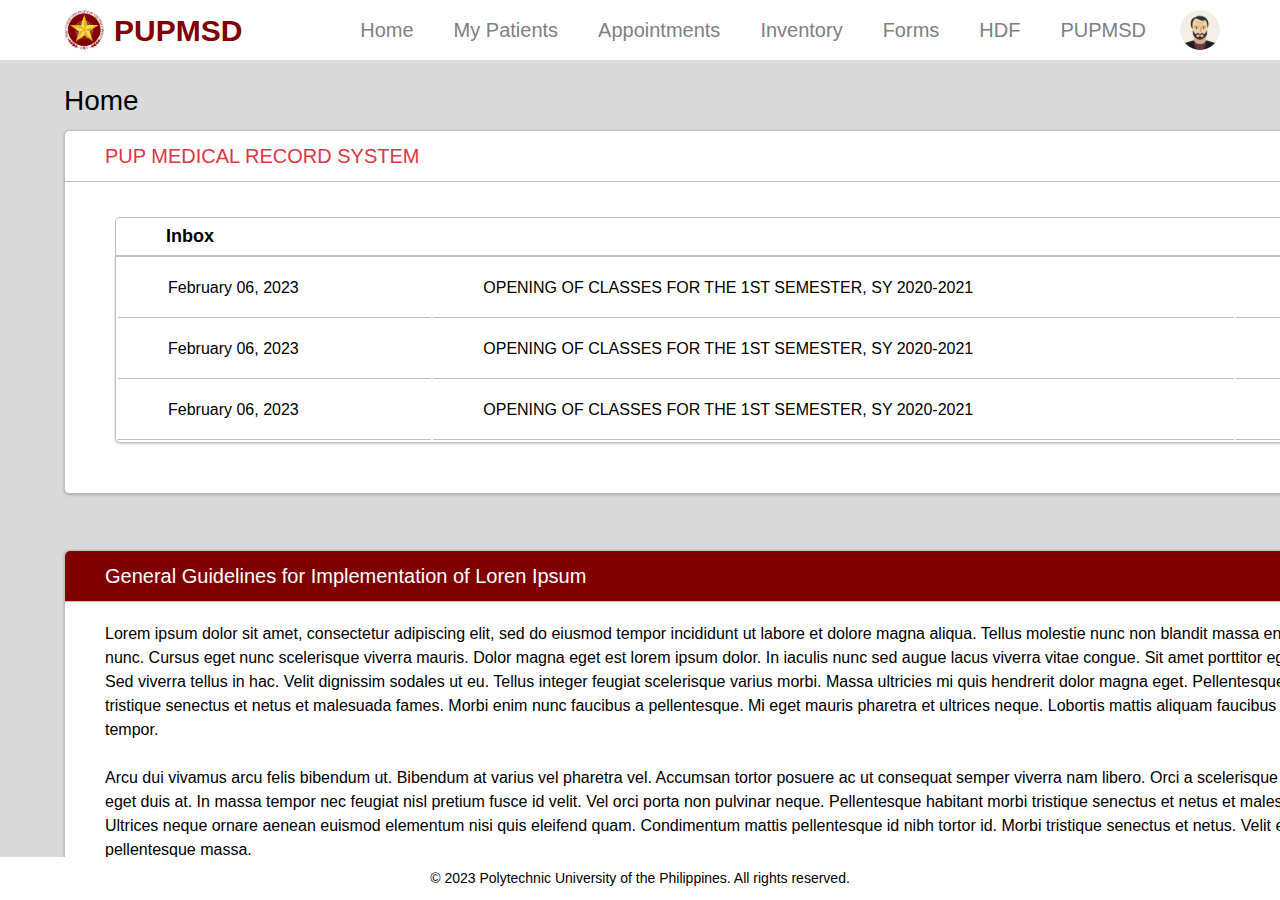
<file: index.html>
<html lang="en">
  <head>
    <meta charset="UTF-8" />
    <meta name="viewport" content="width=device-width, initial-scale=1.0" />
    <link rel="stylesheet" href="https://cdnjs.cloudflare.com/ajax/libs/font-awesome/6.4.2/css/all.min.css" integrity="sha512-z3gLpd7yknf1YoNbCzqRKc4qyor8gaKU1qmn+CShxbuBusANI9QpRohGBreCFkKxLhei6S9CQXFEbbKuqLg0DA==" crossorigin="anonymous" referrerpolicy="no-referrer" />    
    <link rel="stylesheet" href="https://fonts.googleapis.com/css2?family=Material+Symbols+Outlined:opsz,wght,FILL,GRAD@20..48,100..700,0..1,-50..200" />
    <link rel="stylesheet" href="topnav.css" />
    <link rel="stylesheet" href="footer.css">
    <link rel="stylesheet" href="index.css">
    <title>PUP Medical Services Department</title>
  </head>
  <body>
    <div class="container">
      <div class="navbar">
        <div class="logo">
          <a href="#"><img src="images/pup-logo2.png" alt="logo"><b>PUPMSD</b></a>
        </div>
  
        <ul>
          <li><a href="#">Home</a></li>
          <li>
            <a href="#">My Patients<!i class="fas fa-caret-down"></i></a>
            <div class="dropdown-menu">
              <ul>
                <li><a href="#">Check Up Form</a></li>
                <li><a href="#">Patient Medical Chart</a></li>
                <li><a href="#">Patient History</a></li>
              </ul>
            </div>
          </li>
          <li><a href="#">Appointments</a></li>
          <li><a href="#">Inventory</a></li>
          <li><a href="#">Forms</a></li>
          <li><a href="">HDF</a></li>
          <li><a href="">PUPMSD</a></li>
          
          <div class="action">
            <div class="profile" onclick="menuToggle();">
              <img src="images/m-user1.png" alt="">
            </div>
    
            <div class="usermenu">
              <h3>Jay Santos</h3>
              <hr>
              <ul>
                <li><img src="images/profile.png" alt=""><a href="#">Edit Profile</a></li>
                <li><img src="images/setting.png" alt=""><a href="#">Settings & Privacy</a></li>
                <li><img src="images/help.png" alt=""><a href="#">Help & Support</a></li>
                <li><img src="images/logout.png" alt=""><a href="#">Logout</a></li>
              </ul>
            </div>
        </ul>
        </div>
      </div>
      
      <script>
        function menuToggle(){
          const toggleMenu = document.querySelector('.usermenu');
          toggleMenu.classList.toggle('active')
        }
      </script>
  
      <div class="header">Home</h2></div>
  
      <section class="section1">
        <div class="wrapper">
          <h3>PUP MEDICAL RECORD SYSTEM</h3>
          
          <div class="table-header"><h4>Inbox</h4></div>
          <table>
            <tr>
              <td>February 06, 
                2023</td>
              <td>OPENING OF CLASSES FOR THE 1ST SEMESTER, SY 2020-2021</td>
              <td><i class="fa-solid fa-envelope-open-text fa-xl"></i></td>
            </tr>
            <tr>
              <td>February 06, 
                2023</td>
              <td>OPENING OF CLASSES FOR THE 1ST SEMESTER, SY 2020-2021</td>
              <td><i class="fa-solid fa-envelope-open-text fa-xl"></i></td>
            </tr>
            <tr>
              <td>February 06, 
                2023</td>
              <td>OPENING OF CLASSES FOR THE 1ST SEMESTER, SY 2020-2021</td>
              <td><i class="fa-solid fa-envelope-open-text fa-xl"></i></td>
            </tr>
          </table>
        </div>
      </section>
  
      <section class="section2">
        <div class="wrapper">
          <h3>General Guidelines for Implementation of Loren Ipsum</h3>
          <div class="content">
            <p>Lorem ipsum dolor sit amet, consectetur adipiscing elit, sed do eiusmod tempor incididunt ut labore et dolore magna aliqua. Tellus molestie nunc non blandit massa enim nec dui nunc. Cursus eget nunc scelerisque viverra mauris. Dolor magna eget est lorem ipsum dolor. In iaculis nunc sed augue lacus viverra vitae congue. Sit amet porttitor eget dolor morbi. Sed viverra tellus in hac. Velit dignissim sodales ut eu. Tellus integer feugiat scelerisque varius morbi. Massa ultricies mi quis hendrerit dolor magna eget. Pellentesque habitant morbi tristique senectus et netus et malesuada fames. Morbi enim nunc faucibus a pellentesque. Mi eget mauris pharetra et ultrices neque. Lobortis mattis aliquam faucibus purus in massa tempor.</p><br>
            
            <p>Arcu dui vivamus arcu felis bibendum ut. Bibendum at varius vel pharetra vel. Accumsan tortor posuere ac ut consequat semper viverra nam libero. Orci a scelerisque purus semper eget duis at. In massa tempor nec feugiat nisl pretium fusce id velit. Vel orci porta non pulvinar neque. Pellentesque habitant morbi tristique senectus et netus et malesuada fames. Ultrices neque ornare aenean euismod elementum nisi quis eleifend quam. Condimentum mattis pellentesque id nibh tortor id. Morbi tristique senectus et netus. Velit euismod in pellentesque massa.</p>
        </div>
          
        </div>
      </section>
      
      
  
      <footer>
        <p>&copy; 2023 Polytechnic University of the Philippines. All rights reserved.</p>
      </footer>
    </div>
  </body>
</html>
</file>
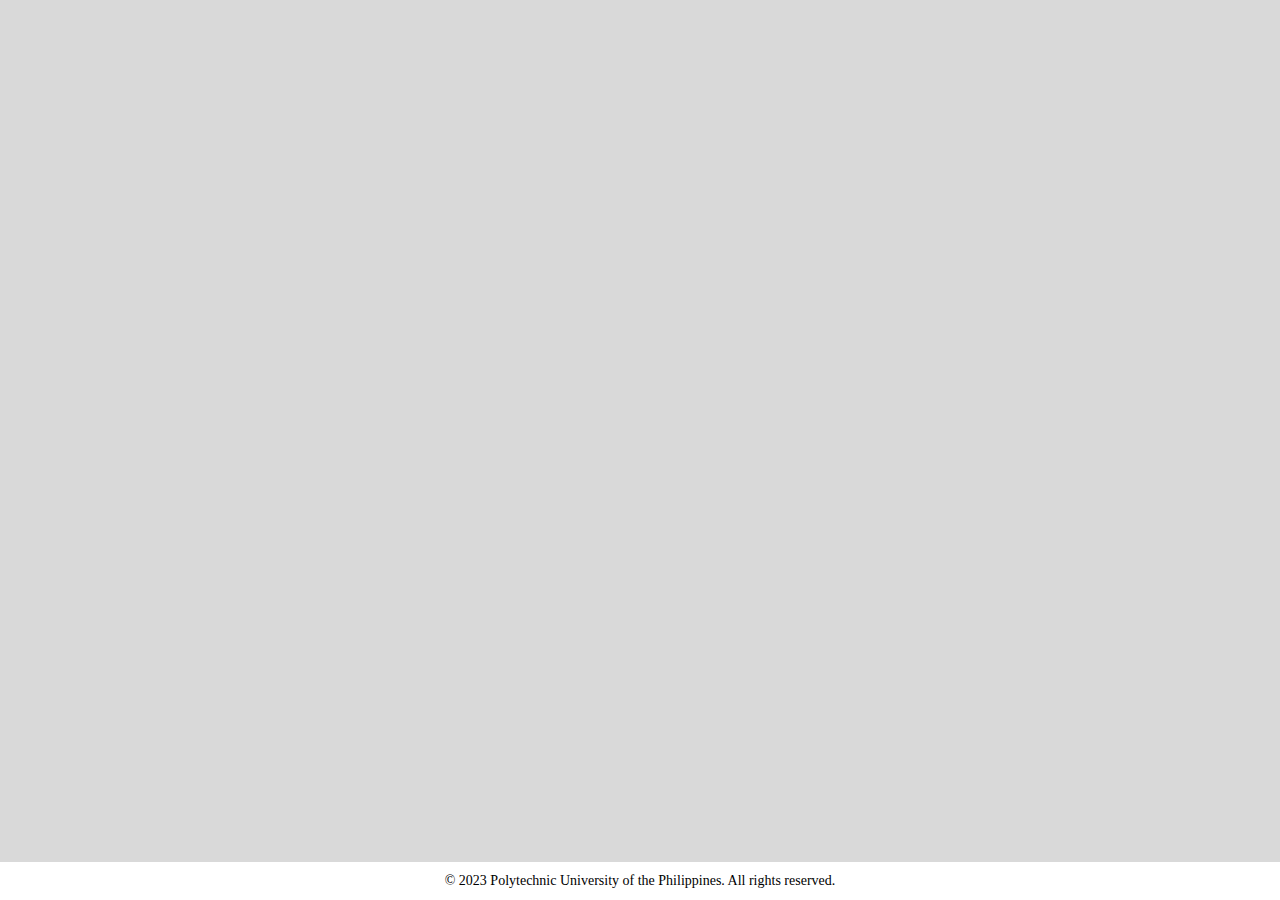
<file: footer.html>
<!DOCTYPE html>
<html lang="en">
<head>
    <meta charset="UTF-8">
    <meta name="viewport" content="width=device-width, initial-scale=1.0">
    <link rel="stylesheet" href="footer.css">
    <title>Footer</title>
</head>
<body>
  <footer>
    <p>&copy; 2023 Polytechnic University of the Philippines. All rights reserved.</p>
  </footer>
</body>
</html>
</file>
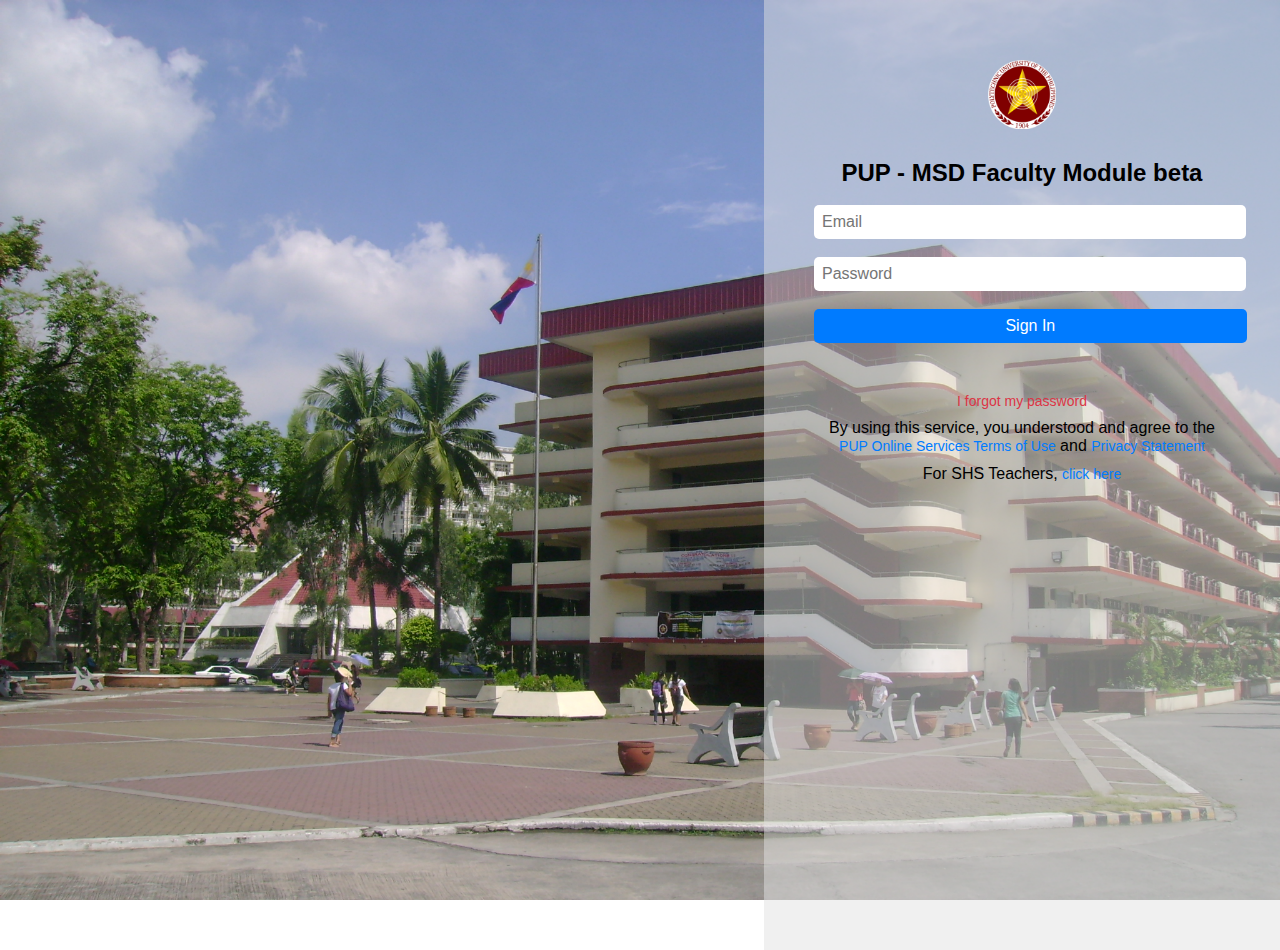
<file: login.html>
<!DOCTYPE html>
<html lang="en">
<head>
    <meta charset="UTF-8">
    <meta name="viewport" content="width=device-width, initial-scale=1.0">
    <title>PUP Medical Services Department</title>
    <link rel="stylesheet" href="login.css">
    <script defer src="login.js"></script>
</head>
<body>
   <section>
		<div class="box">
			<img src="images/pup-logo2.png" alt="" class="logo">
			<h2>PUP - MSD Faculty Module beta</h2>
      <form action="/" method="GET">
        <input id="email" type="text" name="email" placeholder="Email" required/>
        <input id="password" type="password" name="password" placeholder="Password"
        required/>
        <p id="erorrMessage" hidden></p>
        <input type="submit" value="Sign In"/>
        <a href="/forgot-password">I forgot my password</a>
      </form>
			<p>By using this service, you understood and agree to the <a href="/terms-of-use">PUP Online Services Terms of Use</a> and <a href="/privacy-statement">Privacy Statement</a></p>
			<p>For SHS Teachers, <a href="/shs-teachers">click here</a></p>
		</div>
	</section>
</body>
</html>
</file>
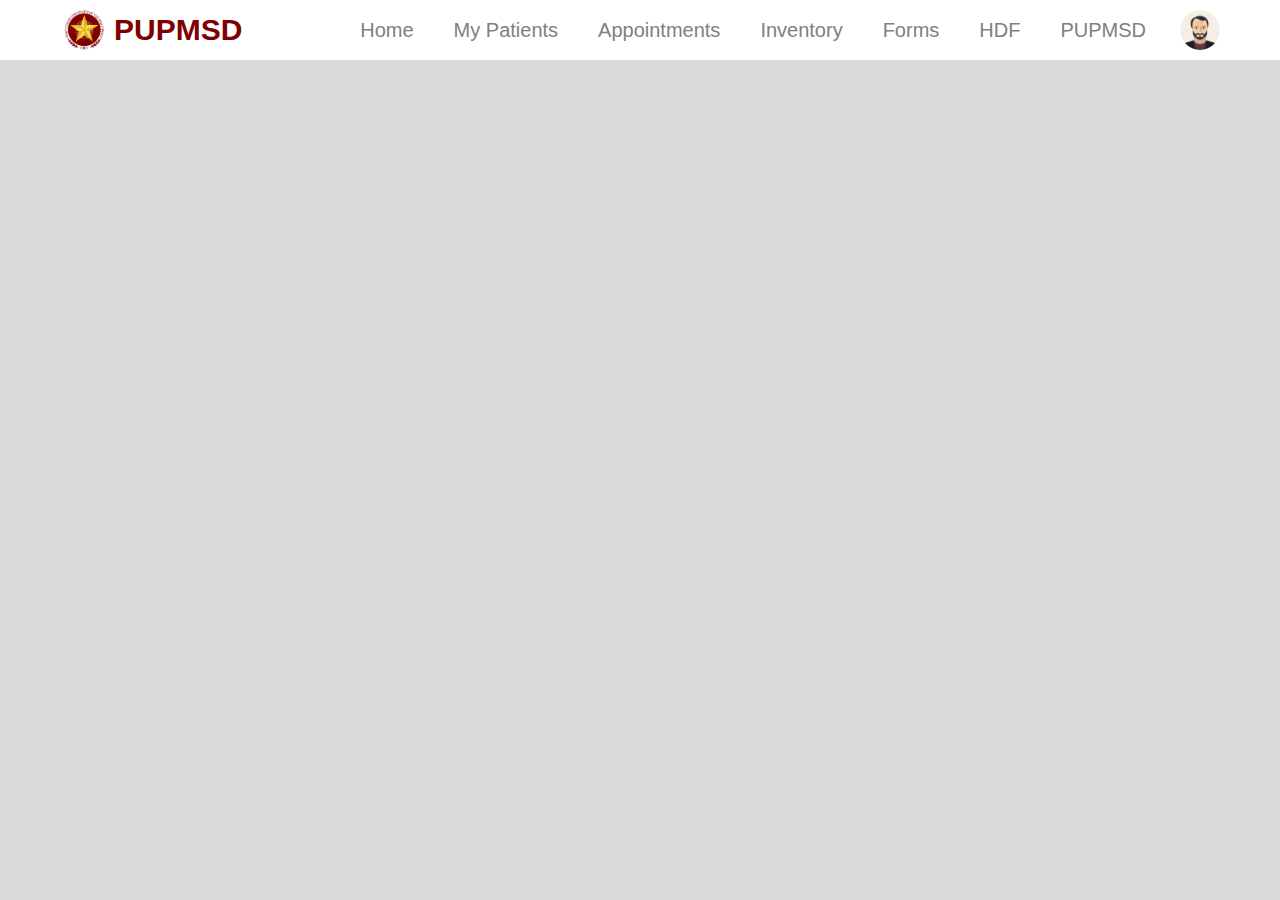
<file: topnav.html>
<html lang="en">
  <head>
    <meta charset="UTF-8" />
    <meta name="viewport" content="width=device-width, initial-scale=1.0" />
    <link rel="stylesheet" href="https://cdnjs.cloudflare.com/ajax/libs/font-awesome/6.4.2/css/all.min.css" integrity="sha512-z3gLpd7yknf1YoNbCzqRKc4qyor8gaKU1qmn+CShxbuBusANI9QpRohGBreCFkKxLhei6S9CQXFEbbKuqLg0DA==" crossorigin="anonymous" referrerpolicy="no-referrer" />    
    <link rel="stylesheet" href="https://fonts.googleapis.com/css2?family=Material+Symbols+Outlined:opsz,wght,FILL,GRAD@20..48,100..700,0..1,-50..200" />
    <link rel="stylesheet" href="topnav.css" />
    <title>PUP Medical Services Department</title>
  </head>
  <body>
    <div class="navbar">
      <div class="logo">
        <a href="#"><img src="images/pup-logo2.png" alt="logo"><b>PUPMSD</b></a>
      </div>

      <ul>
        <li><a href="#">Home</a></li>
        <li>
          <a href="#">My Patients<!i class="fas fa-caret-down"></i></a>
          <div class="dropdown-menu">
            <ul>
              <li><a href="#">Check Up Form</a></li>
              <li><a href="#">Patient Medical Chart</a></li>
              <li><a href="#">Patient History</a></li>
            </ul>
          </div>
        </li>
        <li><a href="#">Appointments</a></li>
        <li><a href="#">Inventory</a></li>
        <li><a href="#">Forms</a></li>
        <li><a href="">HDF</a></li>
        <li><a href="">PUPMSD</a></li>
        
        <div class="action">
          <div class="profile" onclick="menuToggle();">
            <img src="images/m-user1.png" alt="">
          </div>
  
          <div class="usermenu">
            <h3>Jay Santos</h3>
            <hr>
            <ul>
              <li><img src="images/profile.png" alt=""><a href="#">Edit Profile</a></li>
              <li><img src="images/setting.png" alt=""><a href="#">Settings & Privacy</a></li>
              <li><img src="images/help.png" alt=""><a href="#">Help & Support</a></li>
              <li><img src="images/logout.png" alt=""><a href="#">Logout</a></li>
            </ul>
          </div>
      </ul>
      
      
      </div>
    </div>
    
    <script>
      function menuToggle(){
        const toggleMenu = document.querySelector('.usermenu');
        toggleMenu.classList.toggle('active')
      }
    </script>

    
  </body>
</html>
</file>
<file: topnav.css>
*{
  margin: 0;
  padding: 0;
  box-sizing: border-box;
}
body{
  font-family: sans-serif;
  background-color: #d9d9d9;
}
.logo{
  flex: 1;
}
.logo a{
  display: flex;
  align-items: center;
  font-size: 30px;
  color: #800000;
  text-decoration: none;
}
.logo img{
  width: 40px;
  margin-right: 10px;
}
.navbar{
  background-color: #fff;
  height: 60px;
  width: 100%;
  display: flex;
  justify-content: space-between;
  align-items: center;
  padding: 0 5%;
  position: relative;
}
.navbar ul{
  list-style: none;
  display: flex;
  margin-right: 50px;
}
.navbar ul li{
  padding: 10px 20px;
  position: relative;
}
.navbar ul li a{
  font-size: 20px;
  color: #808080;
  text-decoration: none;
  transition: all 0.3s;
}
.navbar ul li a:after{
  content: "";
  position: absolute;
  background-color: #800000;
  height: 3px;
  width: 0;
  left: 0;
  bottom: 0;
  transition: 0.3s;
}
.navbar ul li a:hover{
  color: #800000;
}
.navbar ul li a:hover:after{
  width: 100%;
}
.dropdown-menu{
  display: none;
}
.navbar ul li:hover .dropdown-menu{
  display: block;
  position: absolute;
  left: 0;
  top: 100%;
  background-color: #fff;
}
.navbar ul li:hover .dropdown-menu ul{
  display: block;
  margin: 10px;
}
.navbar ul li:hover .dropdown-menu ul li{
  width: 150px;
  padding: 10px;
}
.action{
  position: fixed;
  top: 10px;
  right: 60px;
  display: block;
}
.navbar ul .action .profile{
  position: relative;
  width: 40px;
  height: 40px;
  border-radius: 50%;
  overflow: hidden;
  cursor: pointer;
}
.navbar ul .action .profile img{
  position: absolute;
  top: 0;
  left: 0;
  width: 100%;
  height: 100%;
  object-fit: cover;
}
.navbar ul .action .usermenu{
  position: absolute;
  top: 65px;
  right: -20px;
  padding: 10px 10px;
  background-color: #fff;
  width: 250px;
  box-sizing: 0 5px 25px rgba(0,0,0,0.1);
  border-radius: 5px;
  transition: 0.3s;
  visibility: hidden;
  opacity: 0;
}
.navbar ul .action .usermenu.active{
  visibility: visible;
  opacity: 1;
}
.navbar ul .action .usermenu::before{
  content: '';
  position: absolute;
  top: -5px;
  right: 28px;
  width: 20px;
  height: 20px;
  background: #fff;
  transform: rotate(45deg);
  display: block;
}
.navbar ul .action .usermenu h3{
  width: 100%;
  text-align: center;
  font-size: 18px;
  padding: 15px 0;
  font-weight: 5000;
  color: #000;
  line-height: 1.0em;
}
.navbar ul .action .usermenu hr{
  opacity: 1;
  
}
.navbar ul .action .usermenu ul{
  display: block;
}
.navbar ul .action .usermenu ul li{
  list-style-type: none;
  padding: 10px 10px;
  display: flex;
  align-items: center;
  width: 230px;
}
.navbar ul .action .usermenu ul li img{
  width: 30px;
  margin-right: 10px;
  opacity: 0.5;
  transition: 0.3s;
}
.navbar ul .action .usermenu ul li:hover img{
  opacity: 1;
}
.navbar ul .action .usermenu ul li a{
  display: block;
  text-decoration: none;
  color: #808080;
  font-weight: 500;
  transition: 0.3s;
}
.navbar ul .action .usermenu ul li:hover a{
  color: #800000;
}
</file>
<file: footer.css>
body{
  background-color: #d9d9d9;
}
footer{
  background-color: #fff;
  color: #000;
  padding: 0.7rem;
  text-align: center;
  position: absolute;
  right: 0;
  left: 0;
  bottom: 0;
  font-size: 14px;
}
footer p{
  margin: 0;
}
</file>
<file: index.css>
*{
  box-sizing: border-box;
}
body{
  font-size: 1rem;
  font-weight: 400;
  line-height: 1.5;
  text-align: left;
}
.container{
  height: auto;
}
.header{
  top: 80px;
  left: 5%;
  position: absolute;
  font-size: 28px;
  font-weight: 500;
}
.section1 .wrapper{
  top: 130px;
  left: 5%;
  width: 1370px;
  background-color: #fff;
  position: absolute;
  border-radius: 5px;  
  border: 1px solid #bfbfbf;
  box-shadow: 0 0 1px rgba(0,0,0,.125), 0 1px 3px rgba(0,0,0,.2);
}
.section1 .wrapper h3{
  background-color: #fff;
  color: #DC3545;
  font-size: 20px;
  font-weight: 500;
  padding: 10px 40px;
  border-radius: 5px 5px 0 0;
  border-bottom: 1px solid #bfbfbf;
}
.section1 .wrapper .table-header{
  font-size: 16px;
  font-weight: 500;
  margin: 35px 0 0 50px;
  width: 1260px;
  border: 1px solid #bfbfbf;
  position: relative;
  border-radius: 5px 5px 0 0;
}
.section1 .wrapper .table-header h4{
  font-size: 18px;
  padding: 5px 50px;
}
.section1 .wrapper table{
  border: 1px solid #bfbfbf;
  box-shadow: 0 0 1px rgba(0,0,0,.125), 0 1px 3px rgba(0,0,0,.2);
  width: 1260px;
  margin: 0 0 0 50px;
  border-radius: 0 0 5px 5px;
  margin-bottom: 50px;
}
.section1 .wrapper table tr td{
  font-size: 16px;
  font-weight: 500;
  padding: 20px 50px;
  border-bottom: 1px solid #bfbfbf;
}
.section1 .wrapper table tr td i{
  color: #DC3545;
}

.section2 .wrapper{
  top: 550px;
  left: 5%;
  width: 1370px;
  background-color: #fff;
  position: absolute;
  border-radius: 5px;  
  border: 1px solid #bfbfbf;
  box-shadow: 0 0 1px rgba(0,0,0,.125), 0 1px 3px rgba(0,0,0,.2);
}
.section2 .wrapper h3{
  background-color: #800000;
  color: #fff;
  font-size: 20px;
  font-weight: 500;
  padding: 10px 40px;
  border-bottom: 1px solid #bfbfbf;
  border-radius: 5px 5px 0 0;
}
.section2 .wrapper .content{
  font-size: 16px;
  font-weight: 500;
  padding: 20px 40px;
  border-bottom: 1px solid #bfbfbf;
}
</file>
<file: login.css>
*{
    margin: 0;
    padding: 0;
    font-family: sans-serif;
}

section{
    background-image: url('./images/bg1.jpg');
    background-size: cover;
    background-repeat: no-repeat;
    height: 100vh;
    display: flex;
    align-items: center;
    flex-direction: row-reverse;
}

.box{
    position: relative;
    max-width: 32.5%;
    height: 100vh;
    padding: 50px;
    background-color: rgba(225, 225, 225, .5);
    text-align: center;
}

.logo{
    display: block;
    margin-left: auto;
    margin-right: auto;
    width: 16.5%;
    padding: 60px 0 30px 0;
}

.box h2{
    margin-bottom: 10px;
    padding: 0;
    font-style: 48px;
    font-size: 18px;
    text-align: center;
    font-size: 150%;
}

.box h3{
    margin-bottom: 10px;
    padding: 0;
    font-style: 48px;
    font-size: 18px;
    text-align: center;
    font-size: 200%;
    font-weight: bold;
}

form{
    margin-bottom: 10px;
    text-align: center;
    font-size: 14px;
}

form input{
    display: block;
    bottom: none;
    margin: 18px auto;
    padding: 8px;
    border: 2px;
    outline: none;
    width: 100%;
    font-size: 16px;
    border-radius: 5px;
}

form input[type = "submit"]{
    cursor: pointer;
    font-size: 16px;
    background:#007bff;
    color: #fff;
    width: 104%;
    margin-bottom: 50px;
}

form p{
    color: #dc3545;
    font-size: 22px;
}

form a{
    color: #dc3545;
    text-decoration: none;
    text-align: center;
    margin-bottom: 10px;
}

form a:hover{
    text-decoration: underline;
}

a{
    color: #007bff;
    text-decoration: none;
    font-size: 14px;
}

a:hover{
    text-decoration: underline;
}

p{
    margin-bottom: 10px;
}

.box button1{
    width: 97%;
    display: inline-block;
    padding: 5px;
    color: #0000FF;
    font-size: .9rem;
    border-radius: .5rem;
    position: relative;
    overflow: hidden;
    margin-top: 10px;
    background-color: #500415;
    margin-right: 20px;
    font-weight: 500;
}

.box button2{
    width: 97%;
    display: inline-block;
    padding: 5px;
    color: #800000;
    font-size: .9rem;
    border-radius: .5rem;
    position: relative;
    overflow: hidden;
    margin-top: 10px;
    background-color: #500415;
    margin-right: 20px;
    font-weight: 500;
}
</file>
